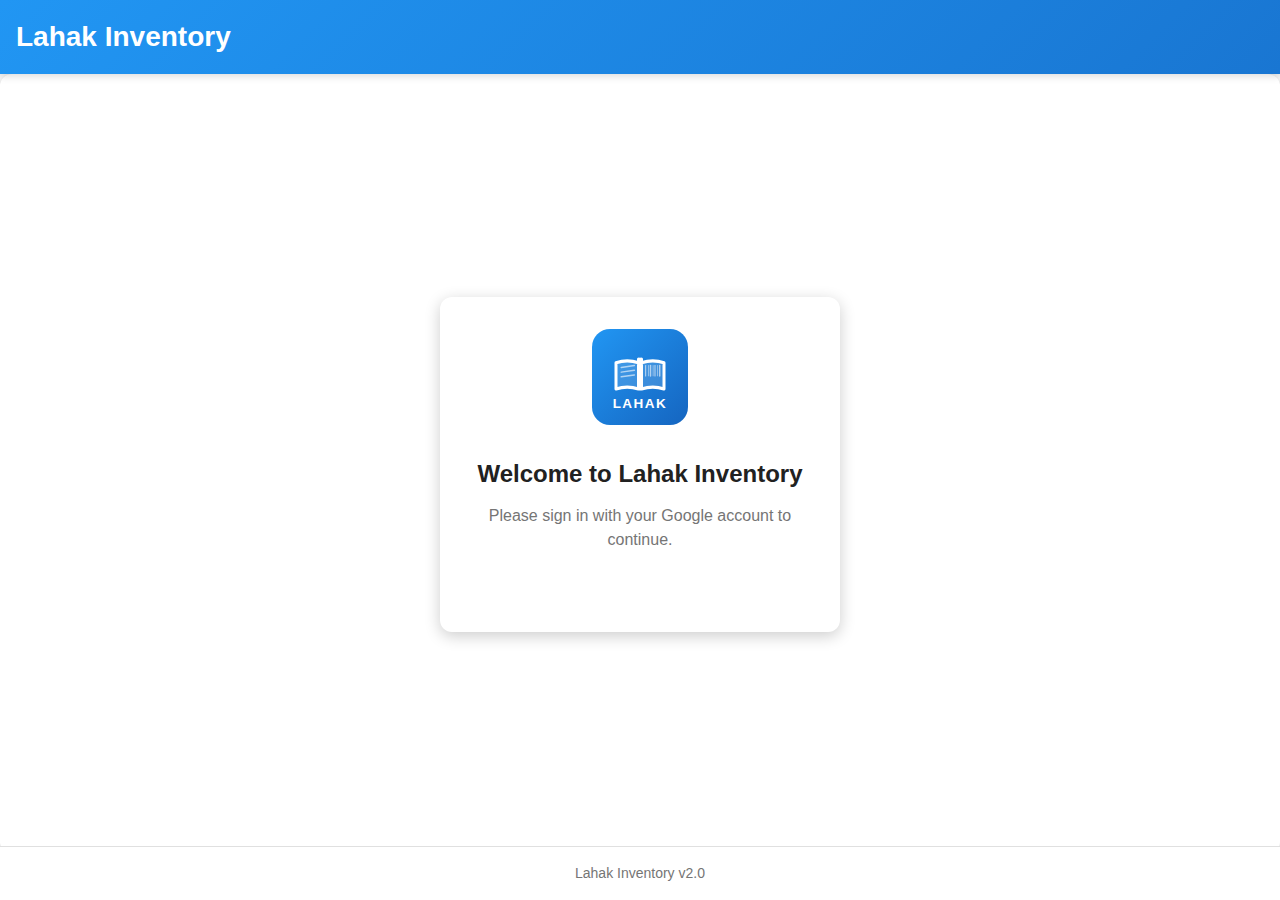
<file: index.html>
<!DOCTYPE html>
<html lang="en">
<head>
    <meta charset="UTF-8">
    <meta name="viewport" content="width=device-width, initial-scale=1.0, maximum-scale=1.0, user-scalable=no">
    <meta name="mobile-web-app-capable" content="yes">
    <meta name="apple-mobile-web-app-capable" content="yes">
    <meta name="apple-mobile-web-app-status-bar-style" content="black-translucent">
    <meta name="theme-color" content="#2196F3">
    <title>Lahak Inventory</title>

    <!-- PWA Manifest -->
    <link rel="manifest" href="manifest.json">

    <!-- Favicon -->
    <link rel="icon" type="image/svg+xml" href="icons/icon.svg">
    <link rel="icon" type="image/png" href="icons/icon-192.png">
    <link rel="apple-touch-icon" href="icons/icon-192.png">

    <!-- Google Identity Services -->
    <script src="https://accounts.google.com/gsi/client" async defer></script>

    <!-- Styles -->
    <link rel="stylesheet" href="css/styles.css">
</head>
<body>
    <!-- Header -->
    <header class="app-header">
        <h1>Lahak Inventory</h1>
        <div id="user-info" class="user-info" style="display: none;">
            <span id="user-display-name"></span>
            <button id="sign-out-btn" class="btn btn-small btn-secondary">Sign Out</button>
        </div>
    </header>

    <!-- Login Section (shown before authentication) -->
    <section id="login-section" class="login-section">
        <div class="login-container">
            <div class="login-logo">
                <img src="icons/icon.svg" alt="Lahak Inventory" width="96" height="96">
            </div>
            <h2>Welcome to Lahak Inventory</h2>
            <p>Please sign in with your Google account to continue.</p>

            <!-- Google Sign-In Button -->
            <div id="google-signin-btn" class="google-signin-container"></div>

            <!-- Error message for unauthorized users -->
            <div id="auth-error" class="auth-error" style="display: none;">
                <p>Your account is not authorized to access this application.</p>
                <p>Please contact the administrator to request access.</p>
            </div>
        </div>
    </section>

    <!-- Main Content (hidden until authenticated) -->
    <main id="app-main" class="app-main" style="display: none;">
        <!-- Scanner Section -->
        <section class="scanner-section">
            <h2>Scan or Enter Book Code</h2>

            <!-- Scanner Container (hidden by default) -->
            <div id="scanner-container" class="scanner-container" style="display: none;">
                <div id="qr-reader"></div>
                <button id="stop-scan-btn" class="btn btn-secondary">Stop Scanner</button>
            </div>

            <!-- Input Controls -->
            <div class="input-controls">
                <button id="start-scan-btn" class="btn btn-primary btn-large">
                    Scan Barcode
                </button>
                <div class="divider">OR</div>
                <div class="manual-input">
                    <input
                        type="text"
                        id="manual-code-input"
                        placeholder="Enter book code manually"
                        inputmode="numeric"
                        autocomplete="off"
                    >
                    <button id="lookup-btn" class="btn btn-primary">Lookup</button>
                </div>
            </div>
        </section>

        <!-- Book Display Section -->
        <section id="book-section" class="book-section" style="display: none;">
            <h2>Book Details</h2>
            <div class="book-card">
                <div class="book-info">
                    <div class="info-row">
                        <span class="label">Code:</span>
                        <span id="book-code" class="value"></span>
                    </div>
                    <div class="info-row">
                        <span class="label">Name:</span>
                        <span id="book-name" class="value"></span>
                    </div>
                    <div class="info-row">
                        <span class="label">Series:</span>
                        <span id="book-series" class="value"></span>
                    </div>
                    <div class="info-row">
                        <span class="label">Volume:</span>
                        <span id="book-volume" class="value"></span>
                    </div>
                    <div id="book-locations" class="book-locations">
                        <!-- Location quantities will be populated dynamically -->
                    </div>
                </div>
            </div>
        </section>

        <!-- Transaction Form Section -->
        <section id="transaction-section" class="transaction-section" style="display: none;">
            <h2>Record Transaction</h2>
            <form id="transaction-form" class="transaction-form">
                <div class="form-group">
                    <label for="qty-input">Quantity *</label>
                    <input
                        type="number"
                        id="qty-input"
                        placeholder="Enter quantity (negative for out)"
                        required
                        step="1"
                    >
                    <small class="help-text">Positive for IN, negative for OUT</small>
                </div>

                <div class="form-group">
                    <label for="location-select">Location *</label>
                    <select id="location-select" required>
                        <option value="">Select a location...</option>
                        <!-- Options will be populated from cached data -->
                    </select>
                </div>

                <div class="form-group">
                    <label for="comments-input">Comments</label>
                    <textarea
                        id="comments-input"
                        placeholder="Optional notes or comments"
                        rows="3"
                    ></textarea>
                </div>

                <button type="submit" class="btn btn-success btn-large">
                    Submit Transaction
                </button>
            </form>
        </section>

        <!-- Status Messages -->
        <div id="status-message" class="status-message" style="display: none;"></div>

        <!-- Loading Spinner (for transactions) -->
        <div id="loading-spinner" class="loading-spinner" style="display: none;">
            <div class="spinner"></div>
            <p>Processing...</p>
        </div>
    </main>

    <!-- Data Loading Overlay (shown after login) -->
    <div id="data-loading-overlay" class="data-loading-overlay" style="display: none;">
        <div class="data-loading-card">
            <div class="data-loading-icon">
                <div class="spinner"></div>
            </div>
            <h3 id="loading-title">Loading your data...</h3>
            <p id="loading-detail" class="loading-detail">Connecting to server</p>
            <div class="progress-bar-container">
                <div id="progress-bar" class="progress-bar"></div>
            </div>
            <p id="loading-percent" class="loading-percent">0%</p>
        </div>
    </div>

    <!-- Install App Banner -->
    <div id="install-banner" class="install-banner" style="display: none;">
        <div class="install-banner-content">
            <div class="install-banner-text">
                <strong>Install Lahak Inventory</strong>
                <span>Add to your home screen for quick access</span>
            </div>
            <div class="install-banner-actions">
                <button id="install-btn" class="btn btn-primary btn-small">Install</button>
                <button id="install-dismiss-btn" class="btn btn-small" style="background:transparent;color:var(--text-secondary);">Later</button>
            </div>
        </div>
    </div>

    <!-- Footer -->
    <footer class="app-footer">
        <p>Lahak Inventory v2.0</p>
    </footer>

    <!-- Scripts -->
    <script src="lib/html5-qrcode.min.js"></script>
    <script src="js/sheets-api.js"></script>
    <script src="js/scanner.js"></script>
    <script src="js/app.js"></script>

    <!-- Google Sign-In Configuration -->
    <script>
        // IMPORTANT: Replace with your Google Cloud OAuth Client ID
        // Get this from: https://console.cloud.google.com/apis/credentials
        const GOOGLE_CLIENT_ID = '130531368552-f8qh9n5coltovhplttpt8n6r25j7trn5.apps.googleusercontent.com';

        window.onload = function() {
            if (GOOGLE_CLIENT_ID === 'YOUR_GOOGLE_CLIENT_ID.apps.googleusercontent.com') {
                console.warn('Google Client ID not configured! Please update GOOGLE_CLIENT_ID in index.html');
                document.getElementById('auth-error').innerHTML =
                    '<p>Google Sign-In not configured.</p><p>Please contact the administrator.</p>';
                document.getElementById('auth-error').style.display = 'block';
                return;
            }

            google.accounts.id.initialize({
                client_id: GOOGLE_CLIENT_ID,
                callback: handleGoogleSignIn
            });

            google.accounts.id.renderButton(
                document.getElementById('google-signin-btn'),
                {
                    theme: 'outline',
                    size: 'large',
                    text: 'signin_with',
                    shape: 'rectangular',
                    width: 280
                }
            );
        };
    </script>

    <!-- Service Worker & Install Prompt -->
    <script>
        // Register service worker
        if ('serviceWorker' in navigator) {
            navigator.serviceWorker.register('/sw.js')
                .then(() => console.log('Service Worker registered'))
                .catch((err) => console.log('Service Worker registration failed:', err));
        }

        // PWA Install prompt
        let deferredPrompt = null;

        window.addEventListener('beforeinstallprompt', (e) => {
            e.preventDefault();
            deferredPrompt = e;

            // Show install banner
            const banner = document.getElementById('install-banner');
            banner.style.display = 'block';
        });

        // Install button click
        document.getElementById('install-btn').addEventListener('click', async () => {
            if (!deferredPrompt) return;

            deferredPrompt.prompt();
            const result = await deferredPrompt.userChoice;
            console.log('Install prompt result:', result.outcome);

            deferredPrompt = null;
            document.getElementById('install-banner').style.display = 'none';
        });

        // Dismiss button
        document.getElementById('install-dismiss-btn').addEventListener('click', () => {
            document.getElementById('install-banner').style.display = 'none';
        });

        // Hide banner if app is already installed
        window.addEventListener('appinstalled', () => {
            document.getElementById('install-banner').style.display = 'none';
            deferredPrompt = null;
            console.log('App installed successfully');
        });
    </script>
</body>
</html>
</file>
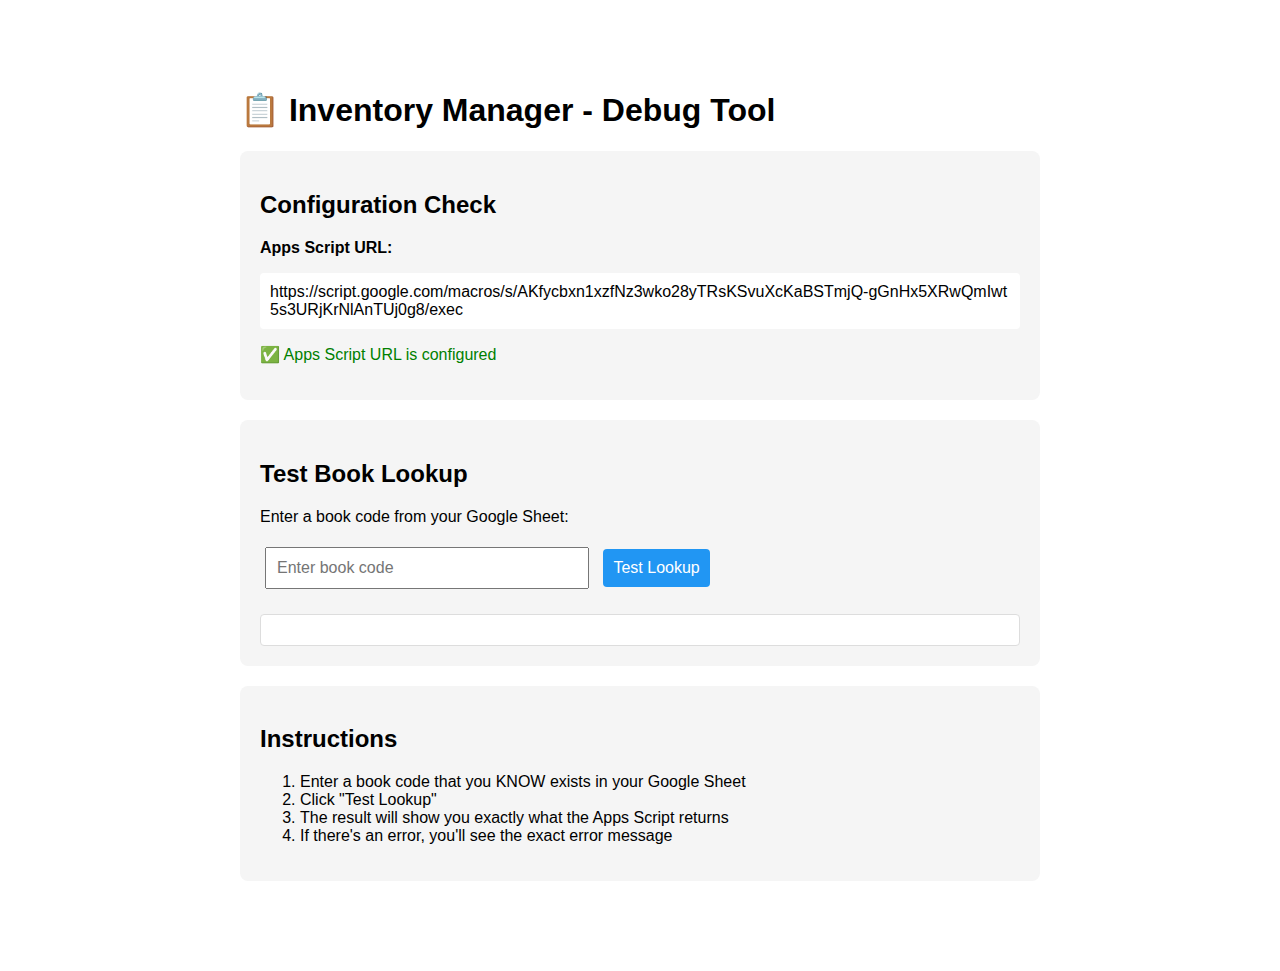
<file: debug.html>
<!DOCTYPE html>
<html lang="en">
<head>
    <meta charset="UTF-8">
    <meta name="viewport" content="width=device-width, initial-scale=1.0">
    <title>Debug - Inventory Manager</title>
    <style>
        body {
            font-family: Arial, sans-serif;
            max-width: 800px;
            margin: 50px auto;
            padding: 20px;
        }
        .test-section {
            background: #f5f5f5;
            padding: 20px;
            margin: 20px 0;
            border-radius: 8px;
        }
        input, button {
            padding: 10px;
            font-size: 16px;
            margin: 5px;
        }
        button {
            background: #2196F3;
            color: white;
            border: none;
            cursor: pointer;
            border-radius: 4px;
        }
        button:hover {
            background: #1976D2;
        }
        #result {
            background: white;
            border: 1px solid #ddd;
            padding: 15px;
            margin-top: 20px;
            border-radius: 4px;
            white-space: pre-wrap;
            font-family: monospace;
        }
        .error { color: red; }
        .success { color: green; }
        .info { color: blue; }
    </style>
</head>
<body>
    <h1>📋 Inventory Manager - Debug Tool</h1>

    <div class="test-section">
        <h2>Configuration Check</h2>
        <p><strong>Apps Script URL:</strong></p>
        <p id="scriptUrl" style="word-break: break-all; background: white; padding: 10px; border-radius: 4px;"></p>
        <p id="configStatus"></p>
    </div>

    <div class="test-section">
        <h2>Test Book Lookup</h2>
        <p>Enter a book code from your Google Sheet:</p>
        <input type="text" id="bookCodeInput" placeholder="Enter book code" style="width: 300px;">
        <button onclick="testLookup()">Test Lookup</button>

        <div id="result"></div>
    </div>

    <div class="test-section">
        <h2>Instructions</h2>
        <ol>
            <li>Enter a book code that you KNOW exists in your Google Sheet</li>
            <li>Click "Test Lookup"</li>
            <li>The result will show you exactly what the Apps Script returns</li>
            <li>If there's an error, you'll see the exact error message</li>
        </ol>
    </div>

    <script src="js/sheets-api.js"></script>
    <script>
        // Display configuration
        document.getElementById('scriptUrl').textContent = window.sheetsAPI.SCRIPT_URL;

        if (window.sheetsAPI.isConfigured()) {
            document.getElementById('configStatus').innerHTML = '<span class="success">✅ Apps Script URL is configured</span>';
        } else {
            document.getElementById('configStatus').innerHTML = '<span class="error">❌ Apps Script URL is NOT configured</span>';
        }

        async function testLookup() {
            const bookCode = document.getElementById('bookCodeInput').value.trim();
            const resultDiv = document.getElementById('result');

            if (!bookCode) {
                resultDiv.innerHTML = '<span class="error">Please enter a book code</span>';
                return;
            }

            resultDiv.innerHTML = '<span class="info">🔄 Looking up book code: ' + bookCode + '...</span>';

            try {
                // Show the exact URL being called
                const url = window.sheetsAPI.SCRIPT_URL + '?code=' + encodeURIComponent(bookCode);
                console.log('Calling:', url);

                const book = await window.sheetsAPI.lookupBook(bookCode);

                // Success!
                resultDiv.innerHTML = `<span class="success">✅ SUCCESS!</span>

Book Found:
${JSON.stringify(book, null, 2)}

This means your setup is working correctly!`;

            } catch (error) {
                // Show the error
                resultDiv.innerHTML = `<span class="error">❌ ERROR</span>

Error Message: ${error.message}

Full Error:
${JSON.stringify(error, null, 2)}

<strong>Common Solutions:</strong>

1. If error says "Book not found":
   - Verify the book code exists in your Books sheet
   - Check for extra spaces or different capitalization
   - Make sure book_code column has the exact value

2. If error mentions "column not found":
   - Check that row 1 has: book_code | book_series | book_name | total | last_update
   - Headers must be lowercase with underscore
   - No extra spaces in headers

3. If error is about network/CORS:
   - Make sure Apps Script is deployed with "Anyone" access
   - Try redeploying the Apps Script

4. If error mentions "script":
   - Check that Code.gs is deployed correctly
   - Verify the Apps Script URL is correct`;

                console.error('Lookup error:', error);
            }
        }

        // Allow Enter key to submit
        document.getElementById('bookCodeInput').addEventListener('keypress', (e) => {
            if (e.key === 'Enter') {
                testLookup();
            }
        });
    </script>
</body>
</html>
</file>
<file: css/styles.css>
/**
 * Mobile Inventory Manager - Styles
 * Mobile-first responsive design
 */

/* CSS Reset and Base Styles */
* {
  margin: 0;
  padding: 0;
  box-sizing: border-box;
}

:root {
  /* Color Palette */
  --primary-color: #2196F3;
  --primary-dark: #1976D2;
  --success-color: #4CAF50;
  --error-color: #f44336;
  --warning-color: #FF9800;
  --info-color: #2196F3;
  --bg-color: #f5f5f5;
  --card-bg: #ffffff;
  --text-primary: #212121;
  --text-secondary: #757575;
  --border-color: #e0e0e0;

  /* Spacing */
  --spacing-xs: 8px;
  --spacing-sm: 12px;
  --spacing-md: 16px;
  --spacing-lg: 24px;
  --spacing-xl: 32px;

  /* Typography */
  --font-family: -apple-system, BlinkMacSystemFont, 'Segoe UI', Roboto, Oxygen, Ubuntu, Cantarell, sans-serif;
  --font-size-base: 16px;
  --font-size-sm: 14px;
  --font-size-lg: 18px;
  --font-size-xl: 24px;

  /* Border Radius */
  --border-radius: 8px;
  --border-radius-lg: 12px;

  /* Shadows */
  --shadow-sm: 0 1px 3px rgba(0, 0, 0, 0.12);
  --shadow-md: 0 2px 8px rgba(0, 0, 0, 0.15);
  --shadow-lg: 0 4px 16px rgba(0, 0, 0, 0.2);

  /* Touch Target Minimum */
  --touch-target: 44px;
}

/* Base Styles */
body {
  font-family: var(--font-family);
  font-size: var(--font-size-base);
  line-height: 1.5;
  color: var(--text-primary);
  background-color: var(--bg-color);
  -webkit-font-smoothing: antialiased;
  -moz-osx-font-smoothing: grayscale;
  overflow-x: hidden;
}

/* Prevent zoom on input focus (iOS) */
input,
select,
textarea {
  font-size: var(--font-size-base);
}

/* Header */
.app-header {
  background: linear-gradient(135deg, var(--primary-color), var(--primary-dark));
  color: white;
  padding: var(--spacing-md);
  box-shadow: var(--shadow-md);
  position: sticky;
  top: 0;
  z-index: 100;
  display: flex;
  justify-content: space-between;
  align-items: center;
}

.app-header h1 {
  font-size: var(--font-size-xl);
  font-weight: 600;
  margin: 0;
}

/* User Info in Header */
.user-info {
  display: flex;
  align-items: center;
  gap: var(--spacing-sm);
  font-size: var(--font-size-sm);
}

.user-info span {
  max-width: 150px;
  overflow: hidden;
  text-overflow: ellipsis;
  white-space: nowrap;
}

/* Login Section */
.login-section {
  min-height: calc(100vh - 120px);
  display: flex;
  align-items: center;
  justify-content: center;
  padding: var(--spacing-lg);
}

.login-container {
  background: var(--card-bg);
  border-radius: var(--border-radius-lg);
  padding: var(--spacing-xl);
  box-shadow: var(--shadow-lg);
  text-align: center;
  max-width: 400px;
  width: 100%;
}

.login-logo {
  margin-bottom: var(--spacing-lg);
}

.login-logo img {
  border-radius: var(--border-radius);
}

.login-container h2 {
  font-size: var(--font-size-xl);
  margin-bottom: var(--spacing-sm);
  color: var(--text-primary);
}

.login-container p {
  color: var(--text-secondary);
  margin-bottom: var(--spacing-lg);
}

.google-signin-container {
  display: flex;
  justify-content: center;
  margin-bottom: var(--spacing-lg);
}

/* Auth Error Message */
.auth-error {
  background-color: #ffebee;
  border: 1px solid var(--error-color);
  border-radius: var(--border-radius);
  padding: var(--spacing-md);
  margin-top: var(--spacing-lg);
}

.auth-error p {
  color: var(--error-color);
  margin: var(--spacing-xs) 0;
  font-weight: 500;
}

.auth-error p:last-child {
  margin-bottom: 0;
}

/* Main Content */
.app-main {
  padding: var(--spacing-md);
  max-width: 600px;
  margin: 0 auto;
  padding-bottom: 80px; /* Space for footer */
}

/* Section Styles */
section {
  background: var(--card-bg);
  border-radius: var(--border-radius-lg);
  padding: var(--spacing-lg);
  margin-bottom: var(--spacing-lg);
  box-shadow: var(--shadow-sm);
}

section h2 {
  font-size: var(--font-size-lg);
  font-weight: 600;
  margin-bottom: var(--spacing-md);
  color: var(--text-primary);
}

/* Scanner Section */
.scanner-section {
  text-align: center;
}

.scanner-container {
  margin: var(--spacing-lg) 0;
}

#qr-reader {
  border-radius: var(--border-radius);
  overflow: hidden;
  margin-bottom: var(--spacing-md);
}

.input-controls {
  display: flex;
  flex-direction: column;
  gap: var(--spacing-md);
}

.divider {
  text-align: center;
  color: var(--text-secondary);
  font-size: var(--font-size-sm);
  font-weight: 500;
  margin: var(--spacing-sm) 0;
}

.manual-input {
  display: flex;
  gap: var(--spacing-sm);
}

.manual-input input {
  flex: 1;
}

/* Button Styles */
.btn {
  display: inline-block;
  padding: var(--spacing-sm) var(--spacing-lg);
  font-size: var(--font-size-base);
  font-weight: 500;
  text-align: center;
  border: none;
  border-radius: var(--border-radius);
  cursor: pointer;
  transition: all 0.2s ease;
  min-height: var(--touch-target);
  touch-action: manipulation;
  user-select: none;
  -webkit-tap-highlight-color: transparent;
}

.btn:active {
  transform: scale(0.98);
}

.btn:disabled {
  opacity: 0.5;
  cursor: not-allowed;
}

.btn-large {
  width: 100%;
  padding: var(--spacing-md) var(--spacing-lg);
  font-size: var(--font-size-lg);
  min-height: 56px;
}

.btn-small {
  padding: var(--spacing-xs) var(--spacing-sm);
  font-size: var(--font-size-sm);
  min-height: 32px;
}

.btn-primary {
  background-color: var(--primary-color);
  color: white;
}

.btn-primary:hover:not(:disabled) {
  background-color: var(--primary-dark);
}

.btn-secondary {
  background-color: var(--text-secondary);
  color: white;
}

.btn-secondary:hover:not(:disabled) {
  background-color: #616161;
}

.btn-success {
  background-color: var(--success-color);
  color: white;
}

.btn-success:hover:not(:disabled) {
  background-color: #45a049;
}

/* Input Styles */
input[type="text"],
input[type="number"],
textarea,
select {
  width: 100%;
  padding: var(--spacing-sm) var(--spacing-md);
  font-size: var(--font-size-base);
  border: 2px solid var(--border-color);
  border-radius: var(--border-radius);
  background-color: var(--card-bg);
  color: var(--text-primary);
  min-height: var(--touch-target);
  transition: border-color 0.2s ease;
}

input[type="text"]:focus,
input[type="number"]:focus,
textarea:focus,
select:focus {
  outline: none;
  border-color: var(--primary-color);
}

textarea {
  resize: vertical;
  font-family: var(--font-family);
}

/* Book Display */
.book-card {
  background: linear-gradient(135deg, #f8f9fa, #e9ecef);
  border-radius: var(--border-radius);
  padding: var(--spacing-md);
  border-left: 4px solid var(--primary-color);
}

.book-info {
  display: flex;
  flex-direction: column;
  gap: var(--spacing-sm);
}

.info-row {
  display: flex;
  justify-content: space-between;
  align-items: center;
  padding: var(--spacing-xs) 0;
}

.info-row .label {
  font-weight: 600;
  color: var(--text-secondary);
  font-size: var(--font-size-sm);
}

.info-row .value {
  font-weight: 500;
  color: var(--text-primary);
  text-align: right;
  font-size: var(--font-size-base);
}

.info-row .value.highlight {
  font-size: var(--font-size-xl);
  color: var(--primary-color);
  font-weight: 700;
}

/* Book Locations Display */
.book-locations {
  margin-top: var(--spacing-sm);
  padding-top: var(--spacing-sm);
  border-top: 1px dashed var(--border-color);
}

.book-locations .info-row {
  padding: var(--spacing-xs) 0;
}

.location-qty .label {
  font-weight: 500;
  color: var(--text-primary);
}

.location-qty .value.highlight {
  font-size: var(--font-size-lg);
}

/* Transaction Form */
.transaction-form {
  display: flex;
  flex-direction: column;
  gap: var(--spacing-md);
}

.form-group {
  display: flex;
  flex-direction: column;
  gap: var(--spacing-xs);
}

.form-group label {
  font-weight: 600;
  color: var(--text-primary);
  font-size: var(--font-size-base);
}

.form-group .help-text {
  font-size: var(--font-size-sm);
  color: var(--text-secondary);
  margin-top: calc(var(--spacing-xs) * -1);
}

/* Status Messages */
.status-message {
  position: fixed;
  bottom: 80px;
  left: 50%;
  transform: translateX(-50%);
  padding: var(--spacing-md) var(--spacing-lg);
  border-radius: var(--border-radius-lg);
  box-shadow: var(--shadow-lg);
  font-weight: 500;
  text-align: center;
  max-width: 90%;
  z-index: 1000;
  animation: slideUp 0.3s ease;
}

@keyframes slideUp {
  from {
    opacity: 0;
    transform: translateX(-50%) translateY(20px);
  }
  to {
    opacity: 1;
    transform: translateX(-50%) translateY(0);
  }
}

.status-success {
  background-color: var(--success-color);
  color: white;
}

.status-error {
  background-color: var(--error-color);
  color: white;
}

.status-warning {
  background-color: var(--warning-color);
  color: white;
}

.status-info {
  background-color: var(--info-color);
  color: white;
}

/* Loading Spinner */
.loading-spinner {
  position: fixed;
  top: 0;
  left: 0;
  right: 0;
  bottom: 0;
  background-color: rgba(0, 0, 0, 0.5);
  display: flex;
  flex-direction: column;
  align-items: center;
  justify-content: center;
  z-index: 9999;
}

.spinner {
  width: 50px;
  height: 50px;
  border: 4px solid rgba(255, 255, 255, 0.3);
  border-top-color: white;
  border-radius: 50%;
  animation: spin 1s linear infinite;
}

@keyframes spin {
  to {
    transform: rotate(360deg);
  }
}

.loading-spinner p {
  color: white;
  margin-top: var(--spacing-md);
  font-weight: 500;
}

/* Data Loading Overlay (post-login) */
.data-loading-overlay {
  position: fixed;
  top: 0;
  left: 0;
  right: 0;
  bottom: 0;
  background-color: rgba(0, 0, 0, 0.6);
  display: flex;
  align-items: center;
  justify-content: center;
  z-index: 10000;
  animation: fadeIn 0.3s ease;
}

@keyframes fadeIn {
  from { opacity: 0; }
  to { opacity: 1; }
}

.data-loading-card {
  background: var(--card-bg);
  border-radius: var(--border-radius-lg);
  padding: var(--spacing-xl) var(--spacing-xl) var(--spacing-lg);
  box-shadow: var(--shadow-lg);
  text-align: center;
  width: 320px;
  max-width: 90%;
}

.data-loading-icon {
  margin-bottom: var(--spacing-lg);
  display: flex;
  justify-content: center;
}

.data-loading-icon .spinner {
  border: 4px solid rgba(33, 150, 243, 0.2);
  border-top-color: var(--primary-color);
}

.data-loading-card h3 {
  font-size: var(--font-size-lg);
  color: var(--text-primary);
  margin-bottom: var(--spacing-xs);
}

.loading-detail {
  font-size: var(--font-size-sm);
  color: var(--text-secondary);
  margin-bottom: var(--spacing-lg);
  min-height: 21px;
}

.progress-bar-container {
  width: 100%;
  height: 8px;
  background-color: #e0e0e0;
  border-radius: 4px;
  overflow: hidden;
  margin-bottom: var(--spacing-xs);
}

.progress-bar {
  height: 100%;
  width: 0%;
  background: linear-gradient(90deg, var(--primary-color), #42A5F5);
  border-radius: 4px;
  transition: width 0.4s ease;
}

.loading-percent {
  font-size: var(--font-size-sm);
  color: var(--text-secondary);
  font-weight: 500;
}

/* Install App Banner */
.install-banner {
  position: fixed;
  bottom: 50px;
  left: 0;
  right: 0;
  z-index: 500;
  padding: var(--spacing-sm) var(--spacing-md);
  animation: slideUp 0.3s ease;
}

.install-banner-content {
  background: var(--card-bg);
  border-radius: var(--border-radius-lg);
  box-shadow: var(--shadow-lg);
  padding: var(--spacing-md) var(--spacing-lg);
  display: flex;
  align-items: center;
  justify-content: space-between;
  gap: var(--spacing-md);
  max-width: 600px;
  margin: 0 auto;
  border: 1px solid var(--border-color);
}

.install-banner-text {
  display: flex;
  flex-direction: column;
  gap: 2px;
}

.install-banner-text strong {
  font-size: var(--font-size-base);
  color: var(--text-primary);
}

.install-banner-text span {
  font-size: var(--font-size-sm);
  color: var(--text-secondary);
}

.install-banner-actions {
  display: flex;
  gap: var(--spacing-xs);
  flex-shrink: 0;
}

/* Footer */
.app-footer {
  position: fixed;
  bottom: 0;
  left: 0;
  right: 0;
  background-color: var(--card-bg);
  border-top: 1px solid var(--border-color);
  padding: var(--spacing-md);
  text-align: center;
  font-size: var(--font-size-sm);
  color: var(--text-secondary);
}

/* Tablet and Desktop Styles */
@media (min-width: 768px) {
  .app-main {
    padding: var(--spacing-xl);
  }

  section {
    padding: var(--spacing-xl);
  }

  .app-header h1 {
    font-size: 28px;
  }

  .manual-input {
    max-width: 400px;
    margin: 0 auto;
  }
}

/* Landscape Mobile */
@media (max-height: 500px) and (orientation: landscape) {
  .app-header {
    padding: var(--spacing-sm);
  }

  .app-header h1 {
    font-size: var(--font-size-lg);
  }

  .app-main {
    padding: var(--spacing-sm);
  }

  section {
    padding: var(--spacing-md);
    margin-bottom: var(--spacing-md);
  }
}

/* Accessibility */
.btn:focus-visible,
input:focus-visible,
textarea:focus-visible {
  outline: 3px solid var(--primary-color);
  outline-offset: 2px;
}

/* High Contrast Mode */
@media (prefers-contrast: high) {
  :root {
    --border-color: #000;
  }

  .btn {
    border: 2px solid currentColor;
  }
}

/* Dark Mode Support (future enhancement) */
@media (prefers-color-scheme: dark) {
  /* Uncomment to enable dark mode
  :root {
    --bg-color: #121212;
    --card-bg: #1e1e1e;
    --text-primary: #e0e0e0;
    --text-secondary: #9e9e9e;
    --border-color: #424242;
  }
  */
}

/* Print Styles */
@media print {
  .app-header,
  .app-footer,
  .scanner-section,
  .transaction-section,
  .status-message,
  .loading-spinner {
    display: none !important;
  }

  .book-section {
    break-inside: avoid;
  }
}
</file>
